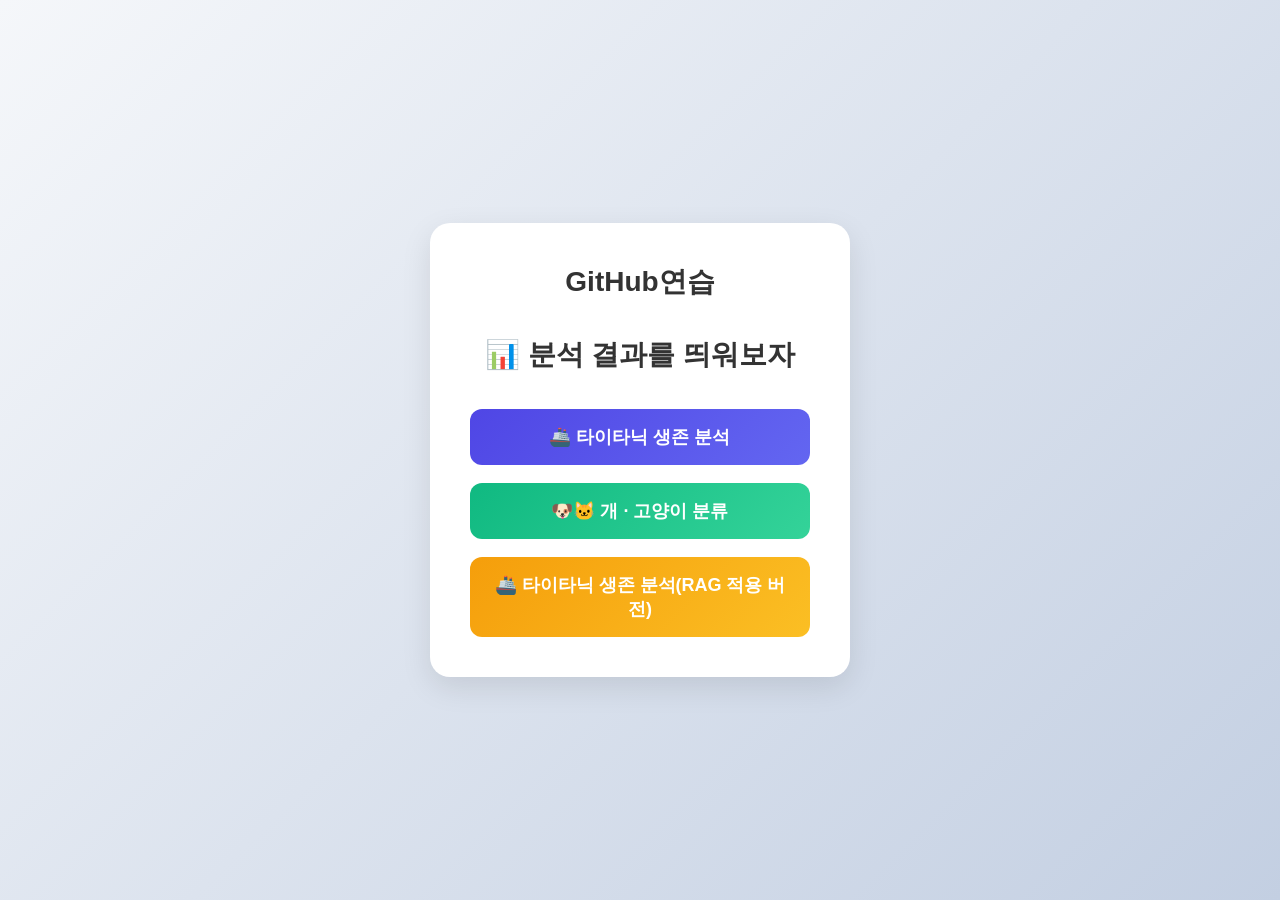
<file: analyze/src/main/resources/templates/index.html>
<!DOCTYPE html>
<html xmlns:th="http://www.thymeleaf.org" lang="ko">
<head>
<meta charset="UTF-8">
<meta name="viewport" content="width=device-width, initial-scale=1.0">

<title>분석 결과를 띄워보자</title>

<style>
    * {
        margin: 0;
        padding: 0;
        box-sizing: border-box;
        font-family: 'Pretendard', 'Noto Sans KR', sans-serif;
    }

    body {
        height: 100vh;
        display: flex;
        justify-content: center;
        align-items: center;
        background: linear-gradient(135deg, #f5f7fa, #c3cfe2);
    }

    .container {
        width: 420px;
        background: white;
        border-radius: 20px;
        padding: 40px;
        box-shadow: 0 10px 30px rgba(0,0,0,0.1);
        text-align: center;
    }

    h1 {
        margin-bottom: 35px;
        color: #333;
        font-size: 28px;
        font-weight: 700;
    }

    .button-group {
        display: flex;
        flex-direction: column;
        gap: 18px;
    }

    .menu-btn {
        border: none;
        border-radius: 12px;
        padding: 16px;
        font-size: 18px;
        font-weight: 600;
        color: white;
        cursor: pointer;
        transition: all 0.3s ease;
    }

    .menu-btn:hover {
        transform: translateY(-3px);
        box-shadow: 0 8px 15px rgba(0,0,0,0.15);
    }

    .btn-titanic {
        background: linear-gradient(135deg, #4f46e5, #6366f1);
    }

    .btn-animal {
        background: linear-gradient(135deg, #10b981, #34d399);
    }

    .btn-coming {
        background: linear-gradient(135deg, #f59e0b, #fbbf24);
    }
</style>
</head>

<body>

<div class="container">
<h1>GitHub연습</h1>
    <h1>📊 분석 결과를 띄워보자</h1>

    <div class="button-group">

        <button class="menu-btn btn-titanic"
                onclick="location.href='/titanic'">
            🚢 타이타닉 생존 분석
        </button>

        <button class="menu-btn btn-animal"
                onclick="location.href='/dog-cat'">
            🐶🐱 개 · 고양이 분류
        </button>

        <button class="menu-btn btn-coming"
                onclick="location.href='/titanic-rag'">
             🚢 타이타닉 생존 분석(RAG 적용 버전)
        </button>

    </div>

</div>

</body>
</html>
</file>
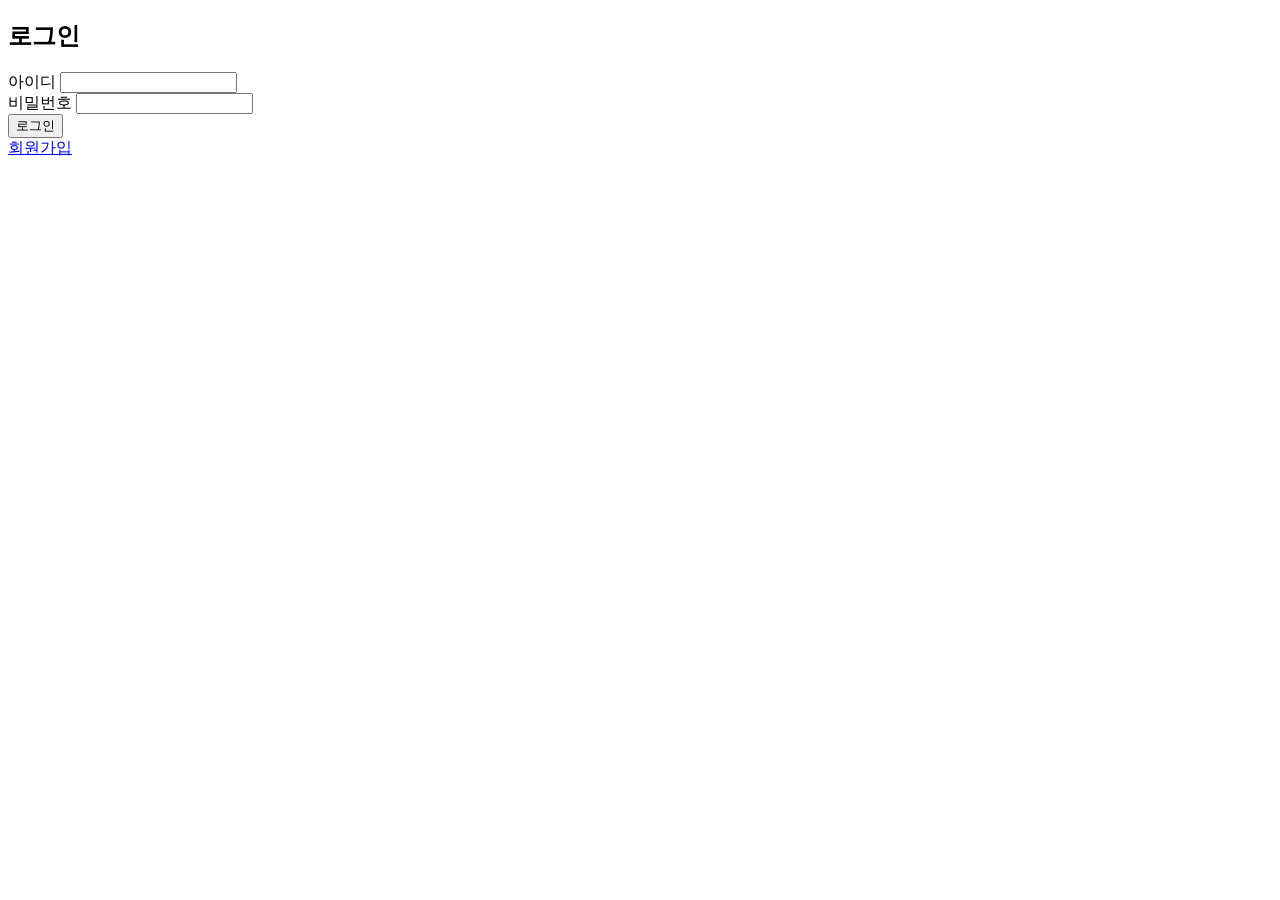
<file: src/main/resources/static/login.html>
<!doctype html>
<html xmlns:th="http://www.thymeleaf.org">
  <head>
    <meta charset="UTF-8" />
    <title>로그인</title>
  </head>
  <body>
    <h2>로그인</h2>

    <form action="/login" method="post">
      <div>
        <label>아이디</label>
        <input type="text" name="userId" required />
      </div>

      <div>
        <label>비밀번호</label>
        <input type="password" name="pw" required />
      </div>

      <button type="submit">로그인</button>
    </form>

    <a href="/regist">회원가입</a>

    <script th:inline="javascript">
      const msg = /*[[${msg}]]*/ "";
      if (msg) {
        alert(msg);
      }
    </script>
  </body>
</html>
</file>
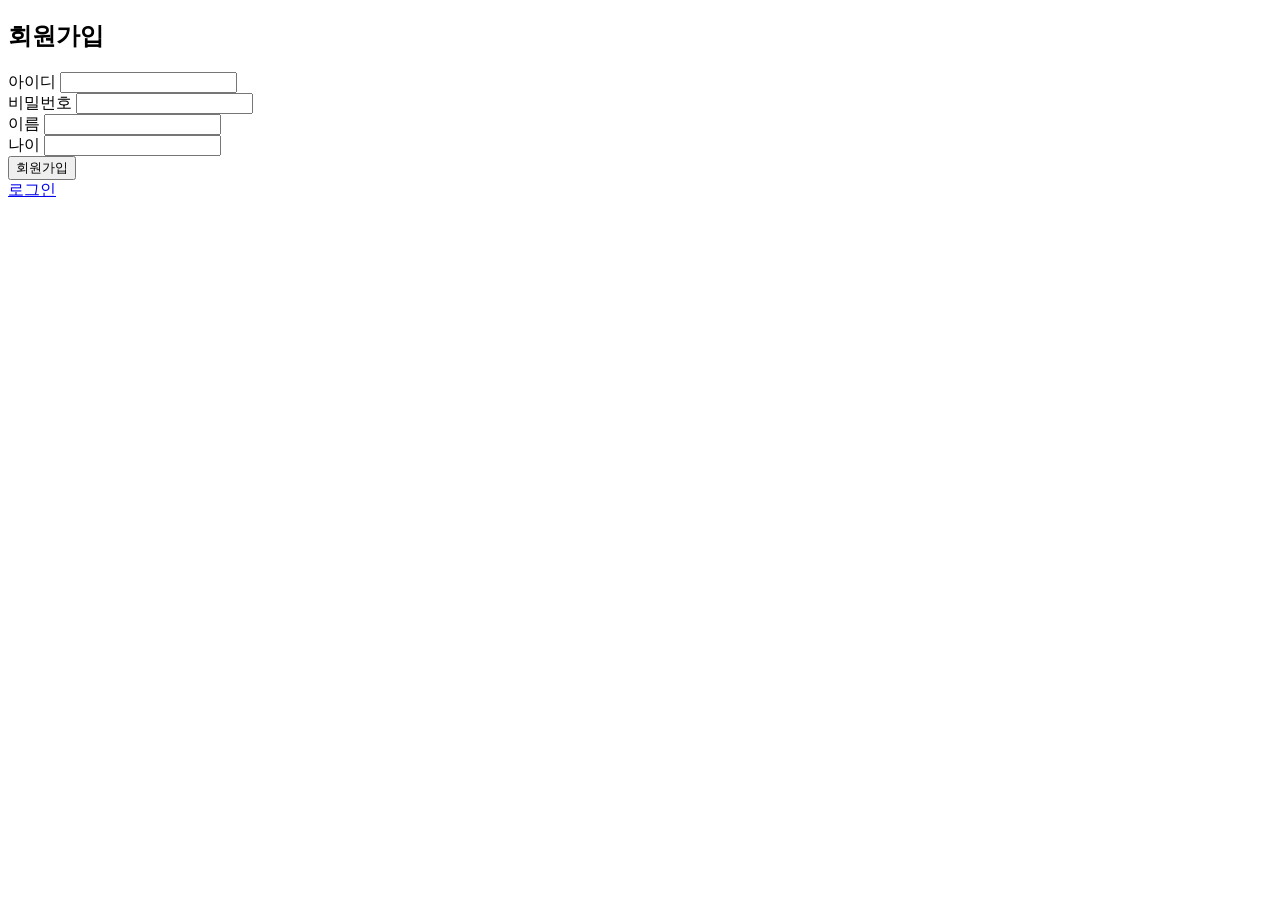
<file: src/main/resources/static/register.html>
<!doctype html>
<html xmlns:th="http://www.thymeleaf.org">
  <head>
    <meta charset="UTF-8" />
    <title>회원가입</title>
  </head>
  <body>
    <h2>회원가입</h2>

    <form action="/regist" method="post">
      <div>
        <label>아이디</label>
        <input type="text" name="userId" required />
      </div>

      <div>
        <label>비밀번호</label>
        <input type="password" name="pw" required />
      </div>

      <div>
        <label>이름</label>
        <input type="text" name="name" required />
      </div>

      <div>
        <label>나이</label>
        <input type="number" name="age" required />
      </div>

      <button type="submit">회원가입</button>
    </form>

    <a href="/">로그인</a>
  </body>
</html>
</file>
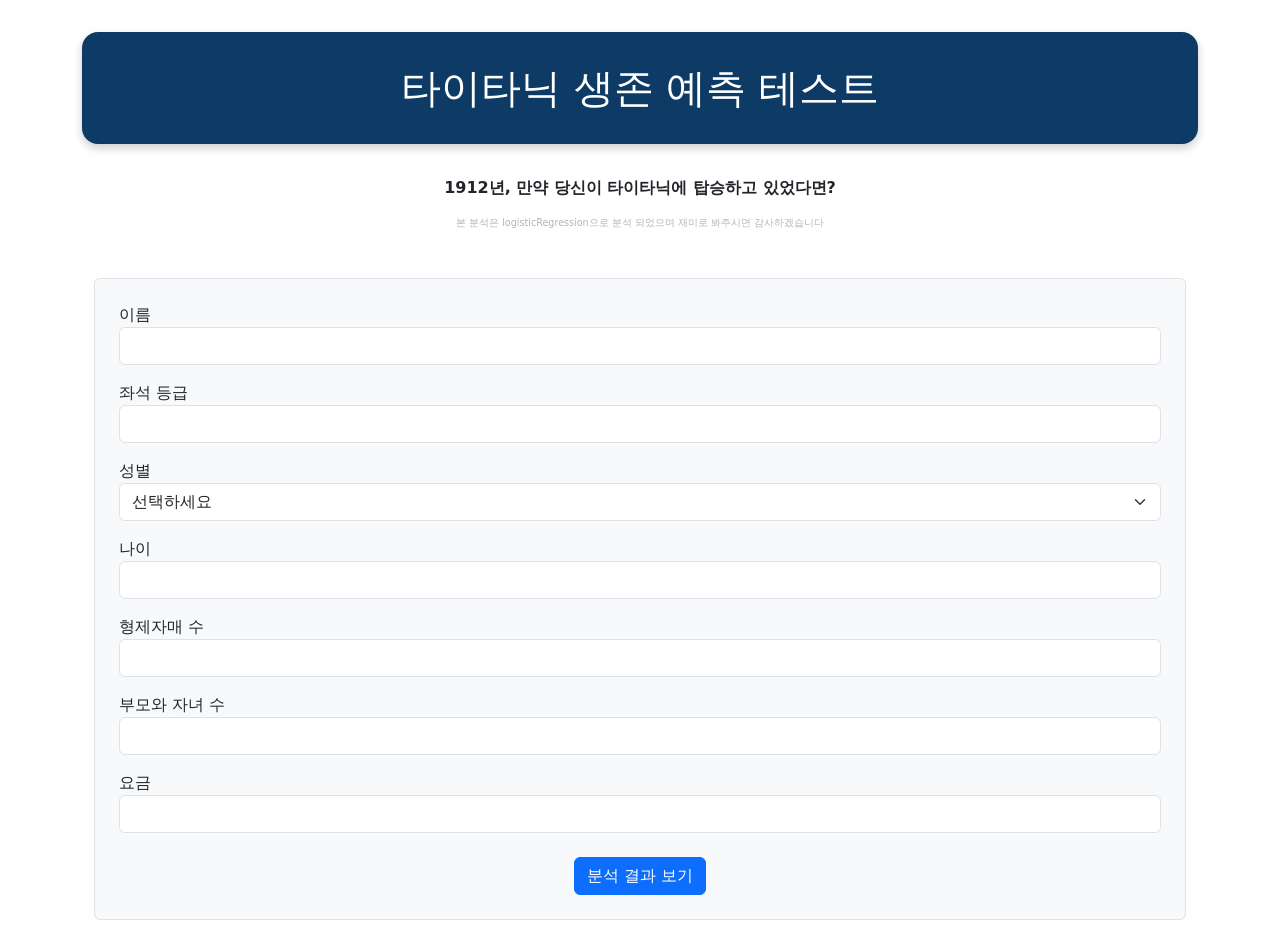
<file: analyze/src/main/resources/templates/titanic.html>
<!doctype html>
<html>
  <head>
    <meta charset="UTF-8" />
    <style>
      .title-container {
        background-color: #0d3b66; /* 타이타닉 느낌 짙은 바다색 */
        color: white;
        padding: 2rem;
        border-radius: 1rem;
        text-align: center;
        margin-top: 2rem;
        margin-bottom: 2rem;
        box-shadow: 0 4px 10px rgba(0, 0, 0, 0.2);
      }
      .title-container h1 {
        font-size: 2rem;
        font-weight: 700;
        margin-bottom: 0;
      }

      .form-section {
        padding: 2rem;
        border-radius: 1rem;
        background-color: #f8f9fa;
        box-shadow: 0 2px 8px rgba(0, 0, 0, 0.1);
      }

      .progress {
        height: 20px;
        margin-top: 20px;
      }
    </style>
    <title>타이타닉 생존 예측 테스트</title>
    <link
      href="https://cdn.jsdelivr.net/npm/bootstrap@5.3.3/dist/css/bootstrap.min.css"
      rel="stylesheet"
    />
    <script src="https://code.jquery.com/jquery-3.6.0.min.js"></script>
  </head>
  <body>
    <div class="container">
      <h1 class="title-container">타이타닉 생존 예측 테스트</h1>
      <div class="mt-4 text-center">
        <p class="fs-6-center">
          <strong>1912년, 만약 당신이 타이타닉에 탑승하고 있었다면?</strong>
        </p>
        <p style="font-size: 0.6rem; color: #adb5bd">
          본 분석은 logisticRegression으로 분석 되었으며 재미로 봐주시면
          감사하겠습니다
        </p>
      </div>
      <div class="container mt-5">
        <form
          id="form"
          class="p-4 border rounded bg-light"
          onsubmit="return false;"
        >
          <!-- 기존 input들 그대로 유지 -->
          <!-- 반드시 name 속성을 추가해야 Spring @RequestParam으로 받음 -->

          <div class="mb-3">
            <label for="name">이름</label>
            <input
              type="text"
              id="name"
              name="name"
              class="form-control"
              required
            />
          </div>

          <div class="mb-3">
            <label for="Pclass">좌석 등급</label>
            <input
              type="number"
              id="Pclass"
              name="Pclass"
              class="form-control"
              required
            />
          </div>

          <div class="mb-3">
            <label for="Sex">성별</label>
            <select id="Sex" name="Sex" class="form-select" required>
              <option value="">선택하세요</option>
              <option value="0">남자</option>
              <option value="1">여자</option>
            </select>
          </div>

          <div class="mb-3">
            <label for="Age">나이</label>
            <input
              type="number"
              id="Age"
              name="Age"
              class="form-control"
              required
            />
          </div>

          <div class="mb-3">
            <label for="SSA">형제자매 수</label>
            <input
              type="number"
              id="SSA"
              name="SSA"
              class="form-control"
              required
            />
          </div>

          <div class="mb-3">
            <label for="PCA">부모와 자녀 수</label>
            <input
              type="number"
              id="PCA"
              name="PCA"
              class="form-control"
              required
            />
          </div>

          <div class="mb-3">
            <label for="Fare">요금</label>
            <input
              type="number"
              id="Fare"
              name="Fare"
              class="form-control"
              step="0.01"
              required
            />
          </div>

          <div class="text-center mt-4">
            <button type="button" class="btn btn-primary" id="send">
              분석 결과 보기
            </button>
          </div>

          <!-- 프로그래스바 -->
          <div class="progress d-none" id="progressBarContainer">
            <div
              class="progress-bar progress-bar-striped progress-bar-animated"
              style="width: 0%"
              id="progressBar"
            ></div>
          </div>
        </form>
        <div class="mt-4 text-center">
          <p id="response_name"></p>
          <p id="response_pro"><strong></strong></p>
          <p id="response_predict"><strong></strong></p>
        </div>
      </div>
    </div>

    <script>
      $("#send").click(function (event) {
        event.preventDefault(); // form태그 제줄 방지 코드
        const progressBar = document.getElementById("progressBar");
        const container = document.getElementById("progressBarContainer");
        container.classList.remove("d-none");
        progressBar.style.width = "0%";

        let progress = 0;
        const formData = {
          pclass: $("#Pclass").val(),
          sex: $("#Sex").val(),
          age: $("#Age").val(),
          ssa: $("#SSA").val(),
          pca: $("#PCA").val(),
          fare: $("#Fare").val(),
        };

        $.ajax({
          url: "/analyze",
          method: "POST",
          contentType: "application/json",
          data: JSON.stringify(formData),
          success: function (response) {
            console.log(response);
            const interval = setInterval(() => {
              progress += 10;
              progressBar.style.width = `${progress}%`;

              if (progress >= 100) {
                clearInterval(interval);
                const name = document.getElementById("name").value;
                const predict = response.predict;
                const probability = response.pro;

                setTimeout(() => {
                  container.classList.add("d-none");
                  $("#response_name").text(
                    $("#name").val() + "님의 생존 예측 결과",
                  );
                  $("#response_pro").text(response.pro + "% 확률로");
                  $("#response_predict").text(response.predict);
                }, 300);
              }
            }, 100);
          },
          error: function () {},
        });
      });
    </script>
  </body>
</html>
</file>
